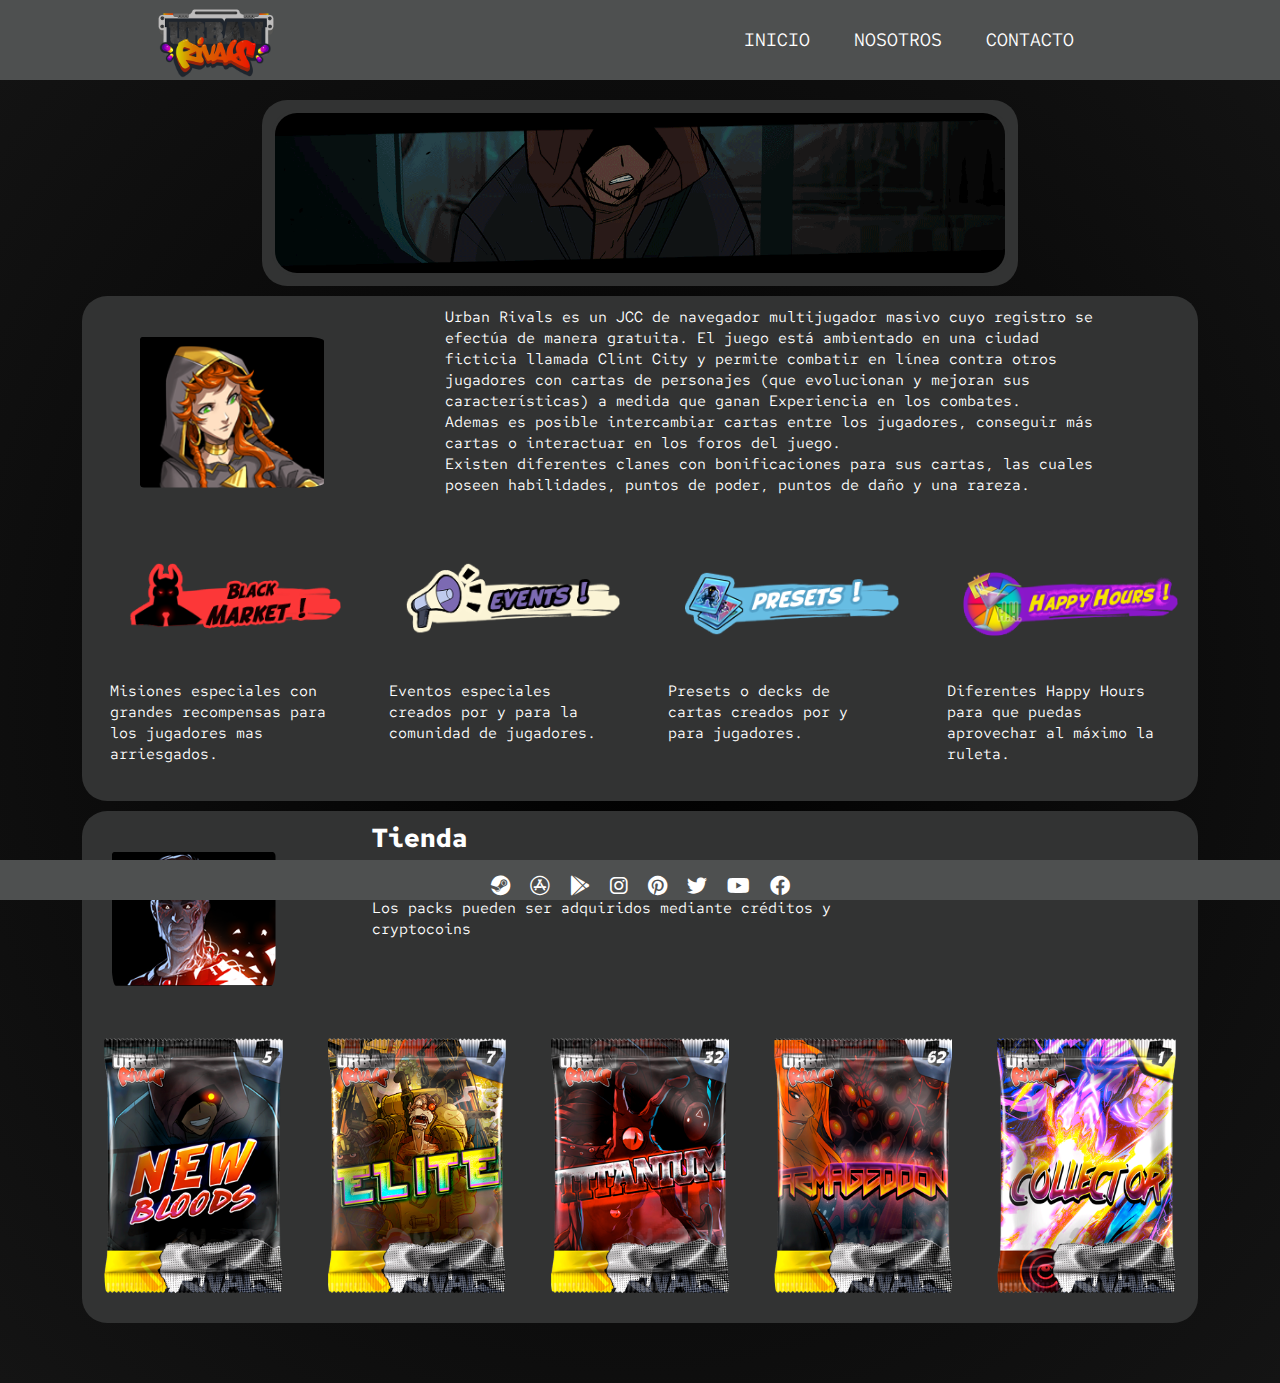
<file: index.html>
<!DOCTYPE html>
<html lang="es">
<head>
    <meta charset="UTF-8">
    <meta http-equiv="X-UA-Compatible" content="IE=edge">
    <meta name="viewport" content="width=device-width, initial-scale=1.0">
    <title>URivalsTCG</title>

    <!-- Favicons -->
    <link rel="URivalsTCG icon" href="img/favicon.ico">
    <!-- Fonts-->
    <link rel="preconnect" href="https://fonts.googleapis.com">
    <link rel="preconnect" href="https://fonts.gstatic.com" crossorigin>
    <link href="https://fonts.googleapis.com/css2?family=Red+Hat+Mono&display=swap" rel="stylesheet">
    <!--Fontawesome-->
    <link rel="stylesheet" href="https://cdnjs.cloudflare.com/ajax/libs/font-awesome/6.0.0-beta2/css/all.min.css">
    <!-- CSS -->
    <link rel="stylesheet" href="css/styles.css">
</head>
<body>

    <!--Navegacion-->
    <section class="navegacion">
        <header class="nav-header">
            <nav class="nav-principal">
                <a href="index.html" class="nav-logo-link"><img src="img/logo-urban.png" alt="logo" class="logo"></a>
                <ul class="nav-menu">
                    <li class="nav-menu-item">
                        <a href="index.html" class="nav-menu-link">Inicio</a>
                    </li>
                    <li class="nav-menu-item">
                        <a href="about.html" class="nav-menu-link">Nosotros</a>
                    </li>
                    <li class="nav-menu-item">
                        <a href="contacts.html" class="nav-menu-link">Contacto</a>
                    </li>
                </ul>
            </nav>
        </header>
    </section>
    <!--Fin Navegacion-->
    
    <!--Banner-->
    <section class="banner">
        <div class="banner-container">
            <img src="img/banner.gif" alt="banner">
        </div>
    </section>
    <!--Fin Banner-->

    <!--Info section 1-->
    <section class="info-1">
        <div class="info-container">
            <div class="info-img" id="img-kate">
                <img src="img/kate-spot-bg.png" alt="kate-spot">
            </div>
            <div class="info-text-item" id="text-kate">
                <p>
                    Urban Rivals es un JCC de navegador multijugador masivo cuyo registro se efectúa de manera gratuita.
                    El juego está ambientado en una ciudad ficticia llamada Clint City y permite combatir en línea contra otros jugadores
                    con cartas de personajes (que evolucionan y mejoran sus características) a medida que ganan Experiencia en los combates.
                </p>
                <p>
                    Ademas es posible intercambiar cartas entre los jugadores, conseguir más cartas o interactuar en los foros del juego.
                </p>
                <p>
                    Existen diferentes clanes con bonificaciones para sus cartas, las cuales poseen habilidades, puntos de poder, puntos de daño y una rareza.
                </p>
            </div>
            <div class="info-img" id="img-bm">
                <img src="img/tag-blackmarket.png" alt="Black market">
            </div>
            <div class="info-text-item" id="text-bm">
                <p>
                    Misiones especiales con grandes recompensas para los jugadores mas arriesgados.
                </p>
            </div>
            <div class="info-img" id="img-events">
                <img src="img/tag-events.png" alt="Events">
            </div>
            <div class="info-text-item" id="text-events">
                <p>
                    Eventos especiales creados por y para la comunidad de jugadores.
                </p>
            </div>
            <div class="info-img" id="img-presets">
                <img src="img/tag-presets.png" alt="Presets">
            </div>
            <div class="info-text-item" id="text-presets">
                <p>
                    Presets o decks de cartas creados por y para jugadores.
                </p>
            </div>
            <div class="info-img" id="img-hh">
                <img src="img/tag-happyhours.png" alt="Happy Hours">
            </div>
            <div class="info-text-item" id="text-hh">
                <p>
                    Diferentes Happy Hours para que puedas aprovechar al máximo la ruleta.
                </p>
            </div>
        </div>
    </section>
    <!--End Info section-->
    <!--Info section 2-->
    <section class="info-2">
        <div class="info-shop-container">
            <div class="info-img" id="img-admin">
                <img src="img/admin-spot-bg.png" alt="Admin">
            </div>
            <div class="info-text-item" id="text-shop" >
                <h1>Tienda</h1>
                <p>
                    El juego cuenta con una tienda donde es posible adquirir packs de cartas para completar la colección
                </p>
                <p>
                    Los packs pueden ser adquiridos mediante créditos y cryptocoins
                </p>
            </div>
            <div class="info-img" id="img-nb">
                <img src="img/pack-newbloods.png" alt="NewBloods">
            </div>
            <div class="info-img" id="img-elite">
                <img src="img/pack-elite.png" alt="Elite">
            </div>
            <div class="info-img" id="img-titanium">
                <img src="img/pack-titanium.png" alt="Titanium">
            </div>
            <div class="info-img" id="img-armageddon">
                <img src="img/pack-armageddon.png" alt="Armageddon">
            </div>
            <div class="info-img" id="img-cr">
                <img src="img/pack-cr.png" alt="CR">
            </div>
        </div>
    </section>
    <!--End Info section 2-->

    <!-- Footer -->
    <section class="footer">
        <footer class="footer-container">
                <div class="footer-link">
                    <ul>
                        <li><a href="http://store.steampowered.com/app/715310/Urban_Rivals/" target="_blank"><i class="fab fa-steam"></i></a></li>
                        <li><a href="https://apps.apple.com/fr/app/urban-rivals/id329963928" target="_blank"><i class="fab fa-app-store"></i></a></li>
                        <li><a href="https://play.google.com/store/apps/details?id=air.com.boostr.Air" target="_blank"><i class="fab fa-google-play"></i></a></li>
                        <li><a href="https://www.instagram.com/acutegames/" target="_blank"><i class="fab fa-instagram"></i></a></li>
                        <li><a href="https://www.pinterest.com/UR_Official/" target="_blank"><i class="fab fa-pinterest"></i></a></li>
                        <li><a href="https://twitter.com/acute_games" target="_blank"><i class="fab fa-twitter"></i></a></li>
                        <li><a href="https://www.youtube.com/channel/UCDNMHZZ-gzfexh9rXJkpjVA" target="_blank"><i class="fab fa-youtube"></i></a></li>
                        <li><a href="https://www.facebook.com/acutegamesoffice" target="_blank"><i class="fab fa-facebook"></i></a></li>
                    </ul>
                </div>
            </footer>
    </section>
    <!--End Footer section-->
   
</body>
</html>
</file>
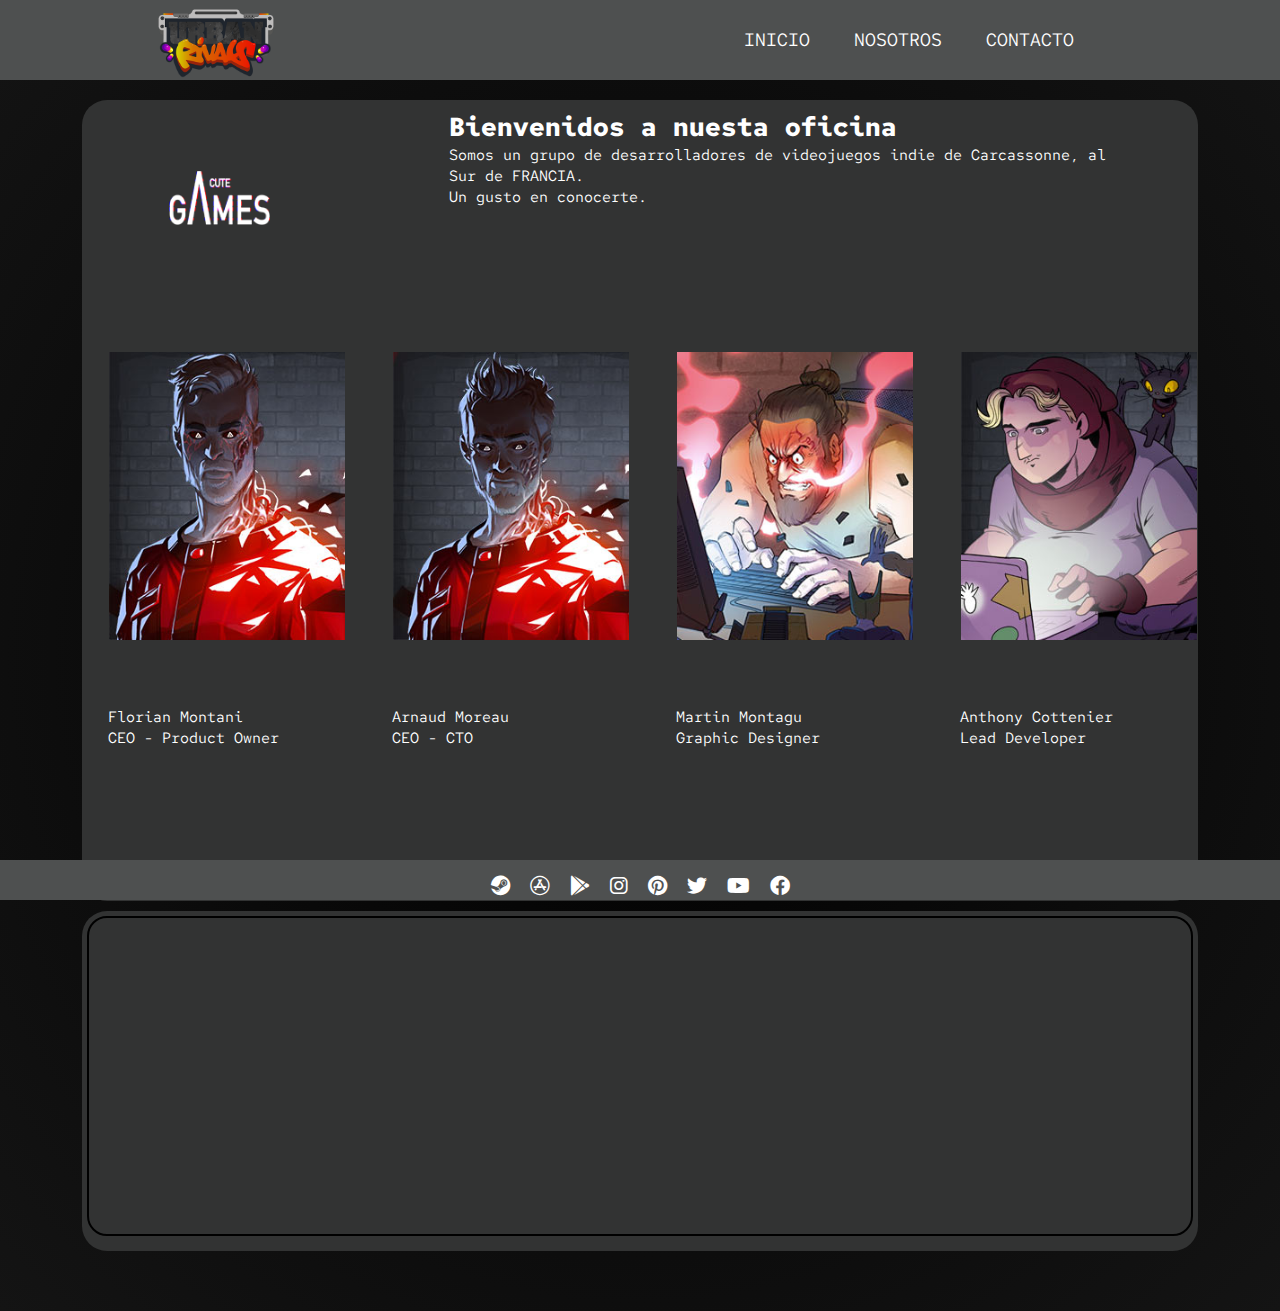
<file: about.html>
<!DOCTYPE html>
<html lang="es">
<head>
    <meta charset="UTF-8">
    <meta http-equiv="X-UA-Compatible" content="IE=edge">
    <meta name="viewport" content="width=device-width, initial-scale=1.0">
    <title>URivalsTCG</title>

    <!-- Favicons -->
    <link rel="URivalsTCG icon" href="img/favicon.ico">
    <!-- Fonts-->
    <link rel="preconnect" href="https://fonts.googleapis.com">
    <link rel="preconnect" href="https://fonts.gstatic.com" crossorigin>
    <link href="https://fonts.googleapis.com/css2?family=Red+Hat+Mono&display=swap" rel="stylesheet">
    <!--Fontawesome-->
    <link rel="stylesheet" href="https://cdnjs.cloudflare.com/ajax/libs/font-awesome/6.0.0-beta2/css/all.min.css">
    <!-- CSS -->
    <link rel="stylesheet" href="css/styles.css">
</head>
<body>
    <!--Navegacion-->
    <section class="navegacion">
        <header class="nav-header">
            <nav class="nav-principal">
                <a href="index.html" class="nav-logo-link"><img src="img/logo-urban.png" alt="logo" class="logo"></a>
                <ul class="nav-menu">
                    <li class="nav-menu-item">
                        <a href="index.html" class="nav-menu-link">Inicio</a>
                    </li>
                    <li class="nav-menu-item">
                        <a href="about.html" class="nav-menu-link">Nosotros</a>
                    </li>
                    <li class="nav-menu-item">
                        <a href="contacts.html" class="nav-menu-link">Contacto</a>
                    </li>
                </ul>
            </nav>
        </header>
    </section>
    <!--Fin Navegacion-->

    <!--Info section 1-->
    <section class="about">
        <div class="about-container">
            <div class="info-img" id="img-logo">
                <img src="img/logo-acutegames.png" alt="logo-acutegames">
            </div>
            <div class="info-text-item" id="about-text">
                <h1>Bienvenidos a nuesta oficina</h1>
                <p>Somos un grupo de desarrolladores de videojuegos indie de Carcassonne, al Sur de FRANCIA.</p>
                <p>Un gusto en conocerte.</p>
            </div>
            <div class="info-img" id="img-member-1">
                <img src="img/ot_1.jpg" alt="Team Member 1">
            </div>
            <div class="info-text-item" id="text-member-1">
            <p>Florian Montani</p>
            <p>CEO - Product Owner</p>
            </div>
            <div class="info-img" id="img-member-2">
                <img src="img/ot_2.jpg" alt="Team Member 2">
            </div>
            <div class="info-text-item" id="text-member-2">
                <p>Arnaud Moreau</p>
                <p>CEO - CTO</p>
            </div>
            <div class="info-img" id="img-member-3">
                <img src="img/ot_3.jpg" alt="Team Member 3">
            </div>
            <div class="info-text-item" id="text-member-3">
            <p>Martin Montagu</p>
            <p>Graphic Designer</p>
            </div>
            <div class="info-img" id="img-member-4">
                <img src="img/ot_4.jpg" alt="Team Member 4">
            </div>
            <div class="info-text-item" id="text-member-4">
            <p>Anthony Cottenier</p>
            <p>Lead Developer</p>
            </div>
        </div>
    </section>
    <!--End Info section-->

    <sec class="map">
        <div class="map-container">
            <iframe src="https://www.google.com/maps/embed?pb=!1m18!1m12!1m3!1d46529.243907990276!2d2.314061122590496!3d43.20785867011327!2m3!1f0!2f0!3f0!3m2!1i1024!2i768!4f13.1!3m3!1m2!1s0x12ae2c390116bd8b%3A0xe28fdf3b77a114c7!2s11000+Carcassonne!5e0!3m2!1sfr!2sfr!4v1564650808236!5m2!1sfr!2sfr"  frameborder="1"></iframe>
        </div>
    </sec>


    <!-- Footer -->
    <section class="footer">
        <footer class="footer-container">
                <div class="footer-link">
                    <ul>
                        <li><a href="http://store.steampowered.com/app/715310/Urban_Rivals/" target="_blank"><i class="fab fa-steam"></i></a></li>
                        <li><a href="https://apps.apple.com/fr/app/urban-rivals/id329963928" target="_blank"><i class="fab fa-app-store"></i></a></li>
                        <li><a href="https://play.google.com/store/apps/details?id=air.com.boostr.Air" target="_blank"><i class="fab fa-google-play"></i></a></li>
                        <li><a href="https://www.instagram.com/acutegames/" target="_blank"><i class="fab fa-instagram"></i></a></li>
                        <li><a href="https://www.pinterest.com/UR_Official/" target="_blank"><i class="fab fa-pinterest"></i></a></li>
                        <li><a href="https://twitter.com/acute_games" target="_blank"><i class="fab fa-twitter"></i></a></li>
                        <li><a href="https://www.youtube.com/channel/UCDNMHZZ-gzfexh9rXJkpjVA" target="_blank"><i class="fab fa-youtube"></i></a></li>
                        <li><a href="https://www.facebook.com/acutegamesoffice" target="_blank"><i class="fab fa-facebook"></i></a></li>
                    </ul>
                </div>
            </footer>
    </section>
<!--End Footer section-->

    
</body>
</html>
</file>
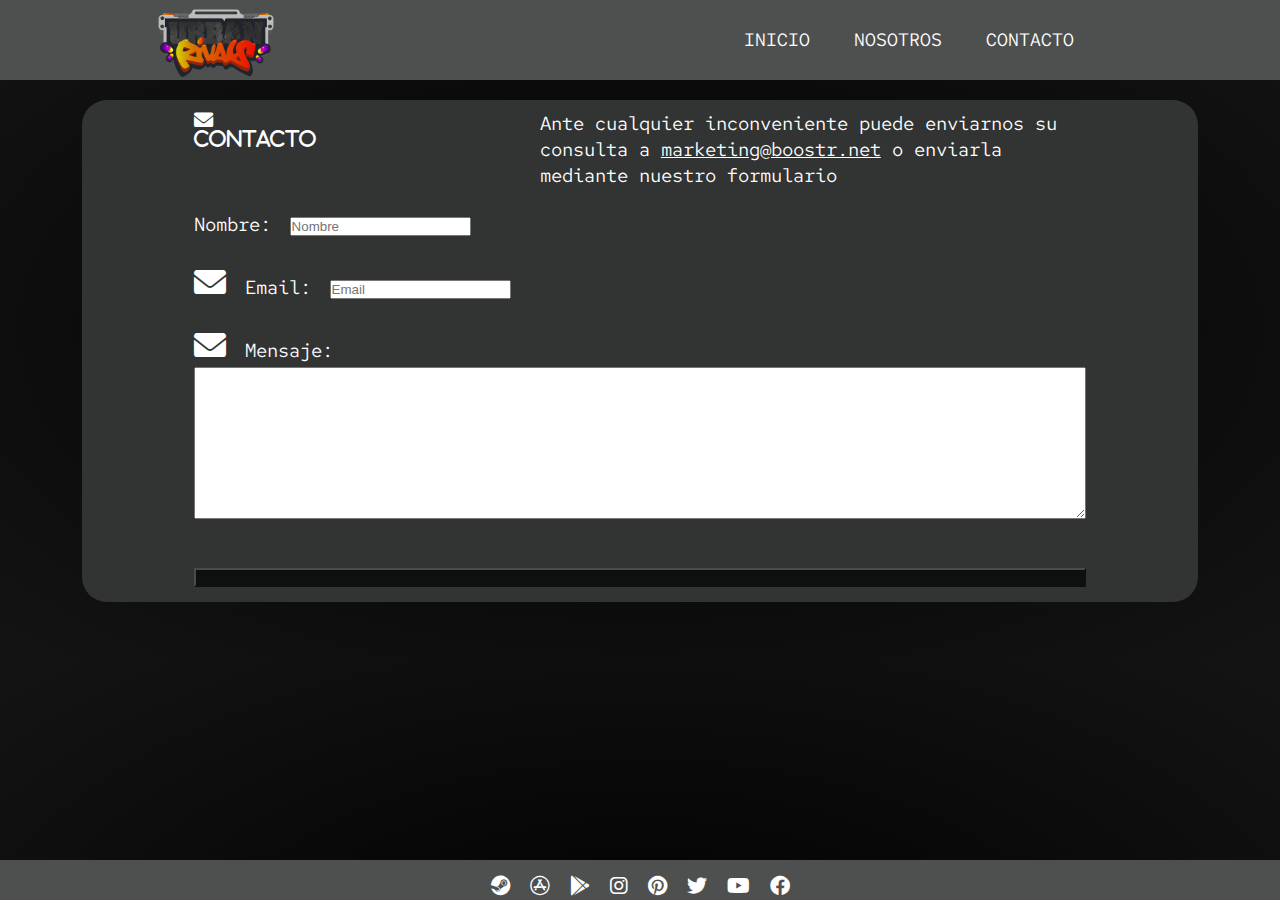
<file: contacts.html>
<!DOCTYPE html>
<html lang="es">
<head>
    <meta charset="UTF-8">
    <meta http-equiv="X-UA-Compatible" content="IE=edge">
    <meta name="viewport" content="width=device-width, initial-scale=1.0">
    <title>URivalsTCG</title>
    <!--Bootstrap-->
    <link href="https://cdn.jsdelivr.net/npm/bootstrap@5.1.3/dist/css/bootstrap.min.css" rel="stylesheet" integrity="sha384-1BmE4kWBq78iYhFldvKuhfTAU6auU8tT94WrHftjDbrCEXSU1oBoqyl2QvZ6jIW3" crossorigin="anonymous">
    <!-- Favicons -->
    <link rel="URivalsTCG icon" href="img/favicon.ico">
    <!-- Fonts-->
    <link rel="preconnect" href="https://fonts.googleapis.com">
    <link rel="preconnect" href="https://fonts.gstatic.com" crossorigin>
    <link href="https://fonts.googleapis.com/css2?family=Red+Hat+Mono&display=swap" rel="stylesheet">
    <!--Fontawesome-->
    <link rel="stylesheet" href="https://cdnjs.cloudflare.com/ajax/libs/font-awesome/6.0.0-beta2/css/all.min.css">
    <!-- CSS -->
    <link rel="stylesheet" href="css/styles.css"></head>

<body>
    <!--Navegacion-->
    <section class="navegacion">
        <header class="nav-header">
            <nav class="nav-principal">
                <a href="index.html" class="nav-logo-link"><img src="img/logo-urban.png" alt="logo" class="logo"></a>
                <ul class="nav-menu">
                    <li class="nav-menu-item">
                        <a href="index.html" class="nav-menu-link">Inicio</a>
                    </li>
                    <li class="nav-menu-item">
                        <a href="about.html" class="nav-menu-link">Nosotros</a>
                    </li>
                    <li class="nav-menu-item">
                        <a href="contacts.html" class="nav-menu-link">Contacto</a>
                    </li>
                </ul>
            </nav>
        </header>
    </section>
    <!--Fin Navegacion-->
    <!--Form Section-->
    <section class="contact">
        <form class="form" action="" method="POST" enctype="text/plain">
            <div class="form-container">
                <div class="form-items-container">
                    <div class="form-items">
                        <i class="fas fa-envelope"> Contacto</i>
                        <p>Ante cualquier inconveniente puede enviarnos su consulta a <a href="mailto:marketing@boostr.net">marketing@boostr.net</a> o enviarla mediante nuestro formulario</p>
                    </div>
                </div>
                <div class="form-group">
                    <label for="nombre">Nombre:</label>
                    <input class="form-control" id="nombre" type="text" placeholder="Nombre">
                </div>
                <div class="form-group">
                    <i class="fas fa-envelope"></i>
                    <label for="email">Email:</label>
                    <input class="form-control" id="email" type="text" placeholder="Email">
                </div>
                <div class="form-group">
                    <i class="fas fa-envelope"></i>
                    <label for="mensaje">Mensaje:</label>
                    <textarea name="Mensaje" id="mensaje" cols="30" rows="10"></textarea>
                </div>
                <div class="form-group">
                    <button id="send-button" type="button" class="btn btn-primary btn-lg btn-block">Enviar</button>
                </div>
        </div>
        </form>
    </section>
        <!--End Form Section-->
    <!-- Footer -->
    <section class="footer">
        <footer class="footer-container">
                <div class="footer-link">
                    <ul>
                        <li><a href="http://store.steampowered.com/app/715310/Urban_Rivals/" target="_blank"><i class="fab fa-steam"></i></a></li>
                        <li><a href="https://apps.apple.com/fr/app/urban-rivals/id329963928" target="_blank"><i class="fab fa-app-store"></i></a></li>
                        <li><a href="https://play.google.com/store/apps/details?id=air.com.boostr.Air" target="_blank"><i class="fab fa-google-play"></i></a></li>
                        <li><a href="https://www.instagram.com/acutegames/" target="_blank"><i class="fab fa-instagram"></i></a></li>
                        <li><a href="https://www.pinterest.com/UR_Official/" target="_blank"><i class="fab fa-pinterest"></i></a></li>
                        <li><a href="https://twitter.com/acute_games" target="_blank"><i class="fab fa-twitter"></i></a></li>
                        <li><a href="https://www.youtube.com/channel/UCDNMHZZ-gzfexh9rXJkpjVA" target="_blank"><i class="fab fa-youtube"></i></a></li>
                        <li><a href="https://www.facebook.com/acutegamesoffice" target="_blank"><i class="fab fa-facebook"></i></a></li>
                    </ul>
                </div>
            </footer>
    </section>
    <!--End Footer section-->
   
    <script src="js/main.js"></script>
    <!--Bootstrap-->
    <script src="https://cdn.jsdelivr.net/npm/bootstrap@5.1.3/dist/js/bootstrap.bundle.min.js" integrity="sha384-ka7Sk0Gln4gmtz2MlQnikT1wXgYsOg+OMhuP+IlRH9sENBO0LRn5q+8nbTov4+1p" crossorigin="anonymous"></script>
</body>
</html>
</file>
<file: css/styles.css>
/* Global */
* {
    box-sizing: border-box;
    margin: 0;
    padding: 0;
  }

body {
    font-family: 'Red Hat Mono', monospace;;
    background-color: #000000;
    background-image: radial-gradient(#000000,#141414);
    font-size: 2rem;
    padding: 90px 20px 0;
  }

  /*-- Navegacion --*/

.nav-header{
  background-color: #4e5050;
  height: 80px;
  width: 100%;
  position: fixed;
  top: 0;
  left: 0;
}
.nav-principal{
  display: flex;
  justify-content: space-between;
  max-width: 992px;
  margin: 0 auto;
}

.nav-menu-link{
  color:#ffffff;
  text-decoration: none;
  padding: 8px 12px;
  border-radius: 50px;
}

.nav-logo-link{
  text-decoration: none;
  padding: 8px 12px;
}

.logo{
  max-width: 100%;
  height: 70px;
}

.nav-menu{
  display: flex;
  margin-right: 40px;
  list-style: none;
}

.nav-menu-item{
  font-size: 18px;
  margin: 0 10px;
  line-height: 80px;
  text-transform: uppercase;
  width: max-content;
}

.nav-menu-link:hover{
  background-color: #141414;
  transition: 0.5s;
}


/*-- Banner --*/
.banner-container {
  display: flex;
  border-radius: 25px;
  background-color: #323333;
  width: 61%;
  height: 100%;
  margin: auto;
  margin-top: 10px;
  padding: 10px 10px 10px 10px;
  justify-content: center;
}

.banner-container img{
  max-width: 100%;
  height: auto;
  border-style: solid;
  border-color: #323333;
  border-radius: 25px;
}
/* ------------------------------ */
/*-- --*/

/* Info section1*/

.info-container {
  display: grid;
  grid-template-columns: repeat(4,1fr);
  grid-template-rows: repeat(3,0.5fr);
  background-color: #323333;
  border-radius: 25px;
  width: 90%;
  margin: auto;
  margin-top: 10px;
  padding: 10px 0px 10px 0px;
  justify-content: center;
  align-items:auto;
}
.info-container img{
  border-radius: 25px;
  margin: 10px 0;
  padding: 10% 0;
  max-width: 100%;
  height: auto;
  padding-left: 10%;

}

.info-img {
  display: block;
  margin: auto;
}

.info-text-item p {
  color:#ffffff;
  font-size: 20px;
  text-align: left;
  padding-right: 10%;
  padding-left: 10%;
}

.info-text-item h1 {
  color:#ffffff;
  font-size: 30px;
  font-weight: bolder;
  text-align: left;
  padding-right: 10%;
  padding-left: 10%;
}

/*Fila 1*/
#img-kate{
  grid-column: 1/2;
  grid-row: 1/2;
}
#text-kate{
  grid-column: 2/5;
  grid-row: 1/2;
}

/*Fila 2*/
#img-bm {
  grid-column: 1/2;
  grid-row: 2/3;
}

#img-events {
  grid-column: 2/3;
  grid-row: 2/3;
}

#img-presets {
  grid-column: 3/4;
  grid-row: 2/3;
}

#img-hh {
  grid-column: 4/5;
  grid-row: 2/3;
  
}
  /*Fila 3*/
#text-bm {
  grid-column: 1/2;
  grid-row: 3/4;
  
}
#text-events {
  grid-column: 2/3;
  grid-row: 3/4;
  
}
#text-presets {
  grid-column: 3/4;
  grid-row: 3/4;
  
}
#text-hh {
  grid-column: 4/5;
  grid-row: 3/4;
  
}
/* End Info section1*/

/* Info section2*/
.info-shop-container {
  display: grid;
  grid-template-columns: repeat(5,1fr);
  grid-template-rows: repeat(2,0.5fr);
  border-radius: 25px;
  background-color: #323333;
  width: 90%;
  margin:10px auto;
  margin-bottom: 60px;
  padding: 10px 0px 10px 0px;
  justify-content: center;
  align-items:auto;
}

.info-shop-container img{
  border-radius: 25px;
  margin: 10px 0px 10px 0px;
  padding: 10% 10% 0% 0%;
  max-width: 100%;
  height: auto;
  padding-left: 10%;
}

#img-admin{
  grid-column: 1/2;
  grid-row: 1/2;
}
#text-shop{
  grid-column: 2/6;
  grid-row: 1/2;
}

#img-nb{
  grid-column: 1/2;
  grid-row:2/3;

}

#img-elite{
  grid-column: 2/3;
  grid-row:2/3;
}

#img-titanium{
  grid-column: 3/4;
  grid-row:2/3;

}
#img-armageddon{
  grid-column: 4/5;
  grid-row:2/3;

}
#img-cr{
  grid-column: 5/6;
  grid-row:2/3;

}
/* End Info section2*/
/*-----------------------------------------------------------------------------*/
/*                                                                             */
/*                                                                             */
/*                          ABOUT CSS                                          */
/*                                                                             */
/*-----------------------------------------------------------------------------*/

/* About section1*/

.about-container {
  display: grid;
  grid-template-columns: repeat(4,1fr);
  grid-template-rows: repeat(3,0.5fr);
  grid-gap: 20px;
  background-color: #323333;
  border-radius: 25px;
  width: 90%;
  margin: auto;
  margin-top: 10px;
  padding: 10px 0px 10px 0px;
  justify-content: center;
  align-items:auto;
}
.about-container img{
  margin: 10px 0px 10px 0px;
  padding: 10% 0% 10% 0%;
  max-width: 100%;
  height: auto;
  padding-left: 10%;

}

  /*Fila 1*/
#img-logo {
  grid-column: 1/2;
  grid-row: 1/2;
}
#about-text {
  grid-column: 2/5;
  grid-row: 1/2;


}
  /*Fila 2*/
#img-member-1 {
  grid-column: 1/2;
  grid-row: 2/3;
}

#img-member-2 {
  grid-column: 2/3;
  grid-row: 2/3;
}

#img-member-3 {
  grid-column: 3/4;
  grid-row: 2/3;
}

#img-member-4 {
  grid-column: 4/5;
  grid-row: 2/3;
}


  /*Fila 3*/

#text-member-1{
  grid-column: 1/2;
  grid-row: 3/4;
}
#text-member-2 {
  grid-column: 2/3;
  grid-row: 3/4;
}
#text-member-3 {
  grid-column: 3/4;
  grid-row: 3/4;
}
#text-member-4 {
  grid-column: 4/5;
  grid-row: 3/4;
}


  /* End About section1*/
/* ------------------------------ */
/* Map container*/
.map-container{
  width: 90%;
  margin: 10px auto 60px auto;
  padding: 5px;
  border-radius: 25px;
  background-color: #323333;
}
iframe{
  width: 100%;
  height: 20rem;
  border-style: solid;
  border-color: #000000;
  border-radius: 20px;
}
/* End Map container*/


/*-----------------------------------------------------------------------------*/
/*                                                                             */
/*                                                                             */
/*                          CONTACT CSS                                        */
/*                                                                             */
/*-----------------------------------------------------------------------------*/


.form-container{
  width: 90%;
  margin: 10px auto 60px auto;
  border-radius: 25px;
  background-color: #323333;
}

.form-container .form-group{
  width: 80%;
  margin: auto;
  padding-bottom:10px;
  color: #ffffff;

}
.form-items{
  display: flex;
  justify-content: center;
  width: 80%;
  padding-top: 10px;
  margin: auto;
  color: #ffffff;
}
.form-items{
  font-size: 1.5vw;
}
.form-items a{
  color: #ffffff;
}
.form-items p{
  padding-left: 25%;
}
.form-items i{
  font-size: 1.5vw;
}
#mensaje{
  width: 100%;

}
#send-button{
  opacity: 0.7;
  width: 100%;
  background-color: #000000;
}
#send-button:hover{
  opacity: 1;
  background-color: #000000;
}



/****************************************************************************/
/****************************************************************************/
/****************************************************************************/
/****************************************************************************/

/*-- Footer --*/


.footer-container{
  background-color: #4e5050;
  height: 40px;
  width: 100%;
  position: fixed;
  bottom: 0;
  left: 0;
}

.footer-link{
  display: flex;
  justify-content: center;
  width: 100%;
  margin: auto;
  max-width: 992px;

}


.footer-link ul{
  display: flex;
  list-style: none;
}

.footer-link ul li{
  width: max-content;
}

.footer-link a{
  color: #ffffff;
  margin: 20px;
}

.footer-link a:hover{
  background-color: #141414;
  border-radius:10px;
  transition: 0.5s;
}


/*------------------------ Responsive ------------------------*/


/*
320px — 480px: Mobile devices
481px — 768px: iPads, Tablets
769px — 1024px: Small screens, laptops
1025px — 1200px: Desktops, large screens
1201px and more —  Extra large screens, TV
*/
/* 1er breakpoint */
@media screen and (max-width: 480px) {
  .logo{
    display: none;
    transition: 0.5s;
  }

  .nav-menu-item{
    font-size: 3vw;
    transition: 0.5s;
  }

  #img-kate{
    display: none;
    grid-column: 1/2;
    grid-row: 1/2;
    transition: 0.5s;
  }
  #text-kate{
    grid-column: 1/5;
    grid-row: 1/2;
    transition: 0.5s;
  }
  #img-bm {
    display: none;
    grid-column: 1/2;
    grid-row: 2/3;
    transition: 0.5s;
  }
  
  #img-events {
    display: none;
    grid-column: 2/3;
    grid-row: 2/3;
    transition: 0.5s;
  }
  
  #img-presets {
    display: none;
    grid-column: 3/4;
    grid-row: 2/3;
    transition: 0.5s;
  }
  
  #img-hh {
    display: none;
    grid-column: 4/5;
    grid-row: 2/3;
    transition: 0.5s;
  }
    /*Fila 3*/
  #text-bm {
    grid-column: 1/2;
    grid-row: 3/4;
    transition: 0.5s;
  }
  #text-events {
    grid-column: 2/3;
    grid-row: 3/4;
    transition: 0.5s;
  }
  #text-presets {
    grid-column: 3/4;
    grid-row: 3/4;
    transition: 0.5s;
  }
  #text-hh {
    grid-column: 4/5;
    grid-row: 3/4;
    transition: 0.5s;
  }
    
  #img-admin{
    display: none;
    transition: 0.5s;
  }

  #text-shop{
    grid-column: 1/5;
    grid-row: 1/2;
    transition: 0.5s;
  }

  .info-text-item p {
    color:#ffffff;
    font-size: 3vw;
    transition: 0.5s;
  }
  .info-text-item h1 {
    color:#ffffff;
    font-size: 4vw;
    transition: 0.5s;
  }
  /* Nosotros*/
  #img-logo{
    display:none;
    transition: 0.5s;

  }
  #about-text{
    grid-column: 1/5;
    grid-row: 1/2;
    transition: 0.5s;
  }

  /* Contacto*/
  .form-items-container{
    display:none;
    transition: 0.5s;
  }
  .form-group{
    padding-top: 10px;
    transition: 0.5s;
  }
  .form-group i{
    display:none;
    transition: 0.5s;
  }
  .form-group label{
    display:none;
    transition: 0.5s;
  }

  .footer-link a{
    font-size:15px;
    padding: 0;
    margin: 10px;
    transition: 0.5s;
  }
  .footer-container{
    background-color: transparent;
    transition: 0.5s;
  }
}

/* 2do breakpoint */
@media screen and (min-width: 481px) and (max-width: 768px) {
  .logo{
    display: none;
    transition: 0.5s;
  }

  .nav-menu-item{
    font-size: 3vw;
    transition: 0.5s;
  }

  #img-kate{
    display: none;
    grid-column: 1/2;
    grid-row: 1/2;
    transition: 0.5s;
  }
  #text-kate{
    grid-column: 1/5;
    grid-row: 1/2;
    transition: 0.5s;
  }
  #img-bm {
    transition: 0.5s;
    grid-column: 1/2;
    grid-row: 2/3;
  }
  
  #img-events {
    transition: 0.5s;
    grid-column: 2/3;
    grid-row: 2/3;
  }
  
  #img-presets {
    transition: 0.5s;
    grid-column: 3/4;
    grid-row: 2/3;
  }
  
  #img-hh {
    transition: 0.5s;
    grid-column: 4/5;
    grid-row: 2/3;
    
  }
    /*Fila 3*/
  #text-bm {
    grid-column: 1/2;
    grid-row: 3/4;
    transition: 0.5s;
  }
  #text-events {
    grid-column: 2/3;
    grid-row: 3/4;
    transition: 0.5s;
  }
  #text-presets {
    grid-column: 3/4;
    grid-row: 3/4;
    transition: 0.5s;
  }
  #text-hh {
    grid-column: 4/5;
    grid-row: 3/4;
    transition: 0.5s;
  }

  #text-shop{
    grid-column: 2/5;
    grid-row: 1/2;
    transition: 0.5s;
  }

  .info-text-item p {
    color:#ffffff;
    font-size: 3vw;
    transition: 0.5s;
  }
  .info-text-item h1 {
    color:#ffffff;
    font-size: 4vw;
    transition: 0.5s;
  }
  /* Nosotros*/
  #img-logo{
    display:none;
    transition: 0.5s;

  }
  #about-text{
    transition: 0.5s;
    grid-column: 1/5;
    grid-row: 1/2;
  }

  /* Contacto*/
  .form-items-container{
    display:none;
    transition: 0.5s;
  }
  .form-group{
    padding-top: 10px;
    transition: 0.5s;
  }
  .form-group i{
    display:none;
    transition: 0.5s;
  }
  .form-group label{
    display:none;
    transition: 0.5s;
  }

  .footer-link a{
    font-size:20px;
    padding: 0;
    margin: 10px;
    transition: 0.5s;
  }
  .footer-container{
    background-color: #4e5050;
    transition: 0.5s;
  }
}
/* 3er breakpoint */
@media screen and (min-width: 769px) and (max-width: 1024px){

  .logo{
    transition: 0.5s;
  }

  .nav-menu-item{
    font-size: 2vw;
    transition: 0.5s;
  }

  #img-kate{
    display: none;
    grid-column: 1/2;
    grid-row: 1/2;
    transition: 0.5s;
  }
  #text-kate{
    grid-column: 1/5;
    grid-row: 1/2;
    transition: 0.5s;
  }
  #img-bm {
    transition: 0.5s;
    grid-column: 1/2;
    grid-row: 2/3;
  }
  
  #img-events {
    transition: 0.5s;
    grid-column: 2/3;
    grid-row: 2/3;
  }
  
  #img-presets {
    transition: 0.5s;
    grid-column: 3/4;
    grid-row: 2/3;
  }
  
  #img-hh {
    transition: 0.5s;
    grid-column: 4/5;
    grid-row: 2/3;
    
  }
    /*Fila 3*/
  #text-bm {
    grid-column: 1/2;
    grid-row: 3/4;
    transition: 0.5s;
  }
  #text-events {
    grid-column: 2/3;
    grid-row: 3/4;
    transition: 0.5s;
  }
  #text-presets {
    grid-column: 3/4;
    grid-row: 3/4;
    transition: 0.5s;
  }
  #text-hh {
    grid-column: 4/5;
    grid-row: 3/4;
    transition: 0.5s;
  }

  #text-shop{
    grid-column: 2/5;
    grid-row: 1/2;
    transition: 0.5s;
  }

  .info-text-item p {
    color:#ffffff;
    font-size: 3vw;
    transition: 0.5s;
  }
  .info-text-item h1 {
    color:#ffffff;
    font-size: 4vw;
    transition: 0.5s;
  }
  /* Nosotros*/
  #img-logo{
    display:none;
    transition: 0.5s;

  }
  #about-text{
    transition: 0.5s;
    grid-column: 1/5;
    grid-row: 1/2;
  }

  /* Contacto*/
  .form-items-container{
    display:none;
    transition: 0.5s;
  }
  .form-group{
    padding-top: 10px;
    transition: 0.5s;
  }
  .form-group i{
    display:none;
    transition: 0.5s;
  }
  .form-group label{
    display:none;
    transition: 0.5s;
  }

  .footer-link a{
    font-size:20px;
    padding: 0;
    margin: 10px;
    transition: 0.5s;
  }

}

@media screen and (min-width:1025px){
  .logo{
    transition: 0.5s;
  }

  .nav-menu-item{
    font-size: 18px;
    transition: 0.5s;
  }

  #img-kate{
    grid-column: 1/2;
    grid-row: 1/2;
    transition: 0.5s;
  }
  #text-kate{
    grid-column: 2/5;
    grid-row: 1/2;
    transition: 0.5s;
  }
  #img-bm {
    transition: 0.5s;
    grid-column: 1/2;
    grid-row: 2/3;
  }
  
  #img-events {
    transition: 0.5s;
    grid-column: 2/3;
    grid-row: 2/3;
  }
  
  #img-presets {
    transition: 0.5s;
    grid-column: 3/4;
    grid-row: 2/3;
  }
  
  #img-hh {
    transition: 0.5s;
    grid-column: 4/5;
    grid-row: 2/3;
    
  }
    /*Fila 3*/
  #text-bm {
    grid-column: 1/2;
    grid-row: 3/4;
    transition: 0.5s;
  }
  #text-events {
    grid-column: 2/3;
    grid-row: 3/4;
    transition: 0.5s;
  }
  #text-presets {
    grid-column: 3/4;
    grid-row: 3/4;
    transition: 0.5s;
  }
  #text-hh {
    grid-column: 4/5;
    grid-row: 3/4;
    transition: 0.5s;
  }

  #text-shop{
    grid-column: 2/5;
    grid-row: 1/2;
    transition: 0.5s;
  }

  .info-text-item p {
    color:#ffffff;
    font-size: 1.2vw;
    transition: 0.5s;
  }
  .info-text-item h1 {
    color:#ffffff;
    font-size: 2vw;
    transition: 0.5s;
  }
  /* Nosotros*/
  #img-logo{
    transition: 0.5s;

  }
  #about-text{
    transition: 0.5s;
    grid-column: 2/5;
    grid-row: 1/2;
  }

  /* Contacto*/
  .form-items-container{

    transition: 0.5s;
  }
  .form-group{
    padding-top: 10px;
    transition: 0.5s;
  }
  .form-group i{

    transition: 0.5s;
  }
  .form-group label{
    font-size: 1.5vw;
    transition: 0.5s;
  }

  .footer-link a{
    font-size:20px;
    padding: 0;
    margin: 10px;
    transition: 0.5s;
  }
}
</file>
